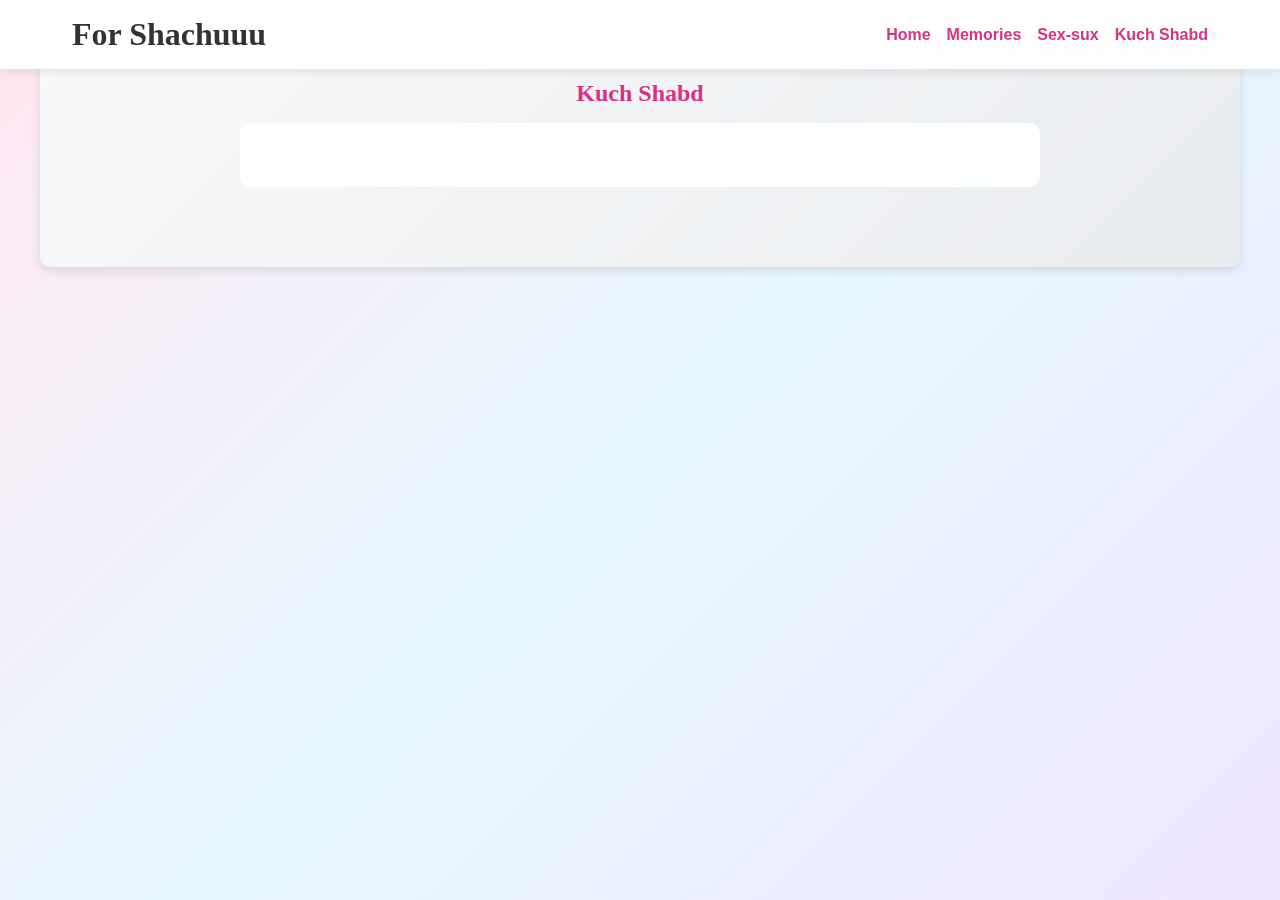
<file: letter.html>
<!DOCTYPE html>
<html lang="en">
<head>
    <meta charset="UTF-8">
    <meta name="viewport" content="width=device-width, initial-scale=1.0">
    <title>My Love Letter - Happy Valentines Shachuuu!</title>
    <link rel="preconnect" href="https://fonts.googleapis.com">
    <link rel="preconnect" href="https://fonts.gstatic.com" crossorigin>
    <link href="https://fonts.googleapis.com/css2?family=Lora:wght@400;700&family=Dancing+Script:wght@400;700&display=swap" rel="stylesheet">
    <link rel="stylesheet" href="styles.css">
</head>
<body>
    <nav class="navbar">
        <div class="nav-container">
            <h1 class="nav-title">For Shachuuu</h1>
            <ul class="nav-menu">
                <li><a href="index.html">Home</a></li>
                <li><a href="memories.html">Memories</a></li>
                <li><a href="videos.html">Sex-sux</a></li>
                <li><a href="letter.html">Kuch Shabd</a></li>
            </ul>
        </div>
    </nav>

    <section class="page-content letter-page">
        <h2 class="page-title">Kuch Shabd</h2>
        <div id="letter-text" class="letter-text">
            <!-- Replace with your personalized letter -->
            <p>Hii Shachu</p>
            <p>Okay this is 13th feb, 04:23am rn and well I okay honestly this website was intended for your bday but I was never able to complete it coz train mein yk kya halat thi kabhi idhr kabhi udhr and upar se ghr aake didi ki shaadi and then well yk 1st November se things started to get the way they did and I never finished this. But 
                Now that I wanted to do something for you on this valentine's day, I thought why not complete this and make it a valentines gift for you. I know it's not much but I hope you like it. I'm not changing this much, tbh sab kuch jaisa tha vaisa hi hai bas I'm editing this letter completly and happy birthday ko har jagah happy valentines kr raha hu.
                Ik that rn I have no right to call you my valentine but my sweet baby that doesn't mean that I can't feel like that or think like that or believe like that.
                And its okay if you don't want me to be your valentine or you don't wanna be mine but for me you'll always be my valentine baby no matter what. 
                Dekh things aren't the best right now and ik i've been too much up your ass to be honest and ik somewhere you do get why I'm doing what I'm doing shachu. 
                I just want you to know that I love you baby 
                I really really extremely love you and ik you really really ekdum bohot zyada wala love krte ho merese and itni jaldi aise hi give up ni krne wala mai shachu.
                All of this the video and this website maybe might just overwhelm you (I really hope it doesn't) 
                I'm not doing this to get you back shachu uske liye i'm trying vaise, this is to show you that yes we aren't the way we were, yes things are bad but you're still and will always be My cutu baby, My cutu malkin, mera smol gulab jamun, mera cupcake, you'll always be my valentine shachu and none of this will ever make me love you any less than I do. 
                Rather it's only making me love you more and that's the only good part about this.  
            </p>
            <p>So yeah, I just hope you know that I love you and i'm here and we can be so much better my sweet cutu lil baby. Happy Valentines Day. Forever yours.</p>
        </div>
    </section>

    <script src="script.js"></script>
</body>
</html>
</file>
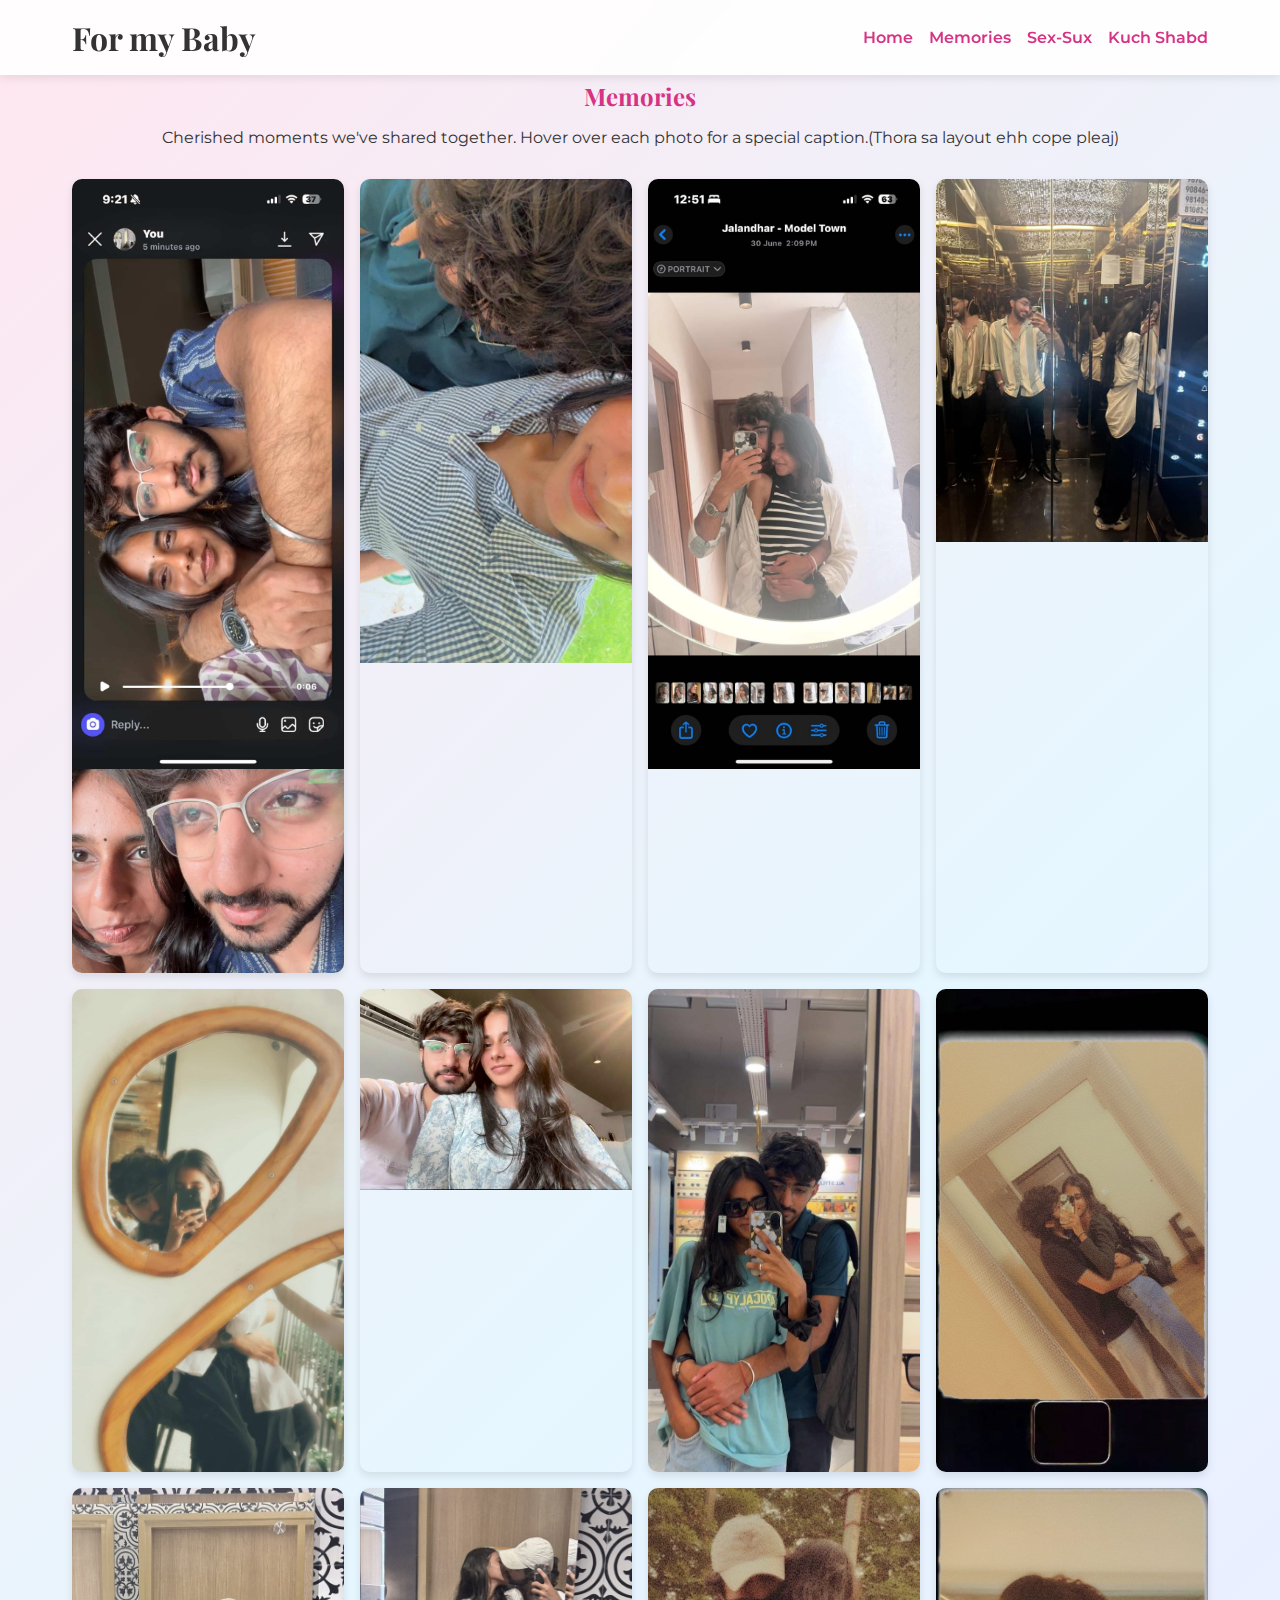
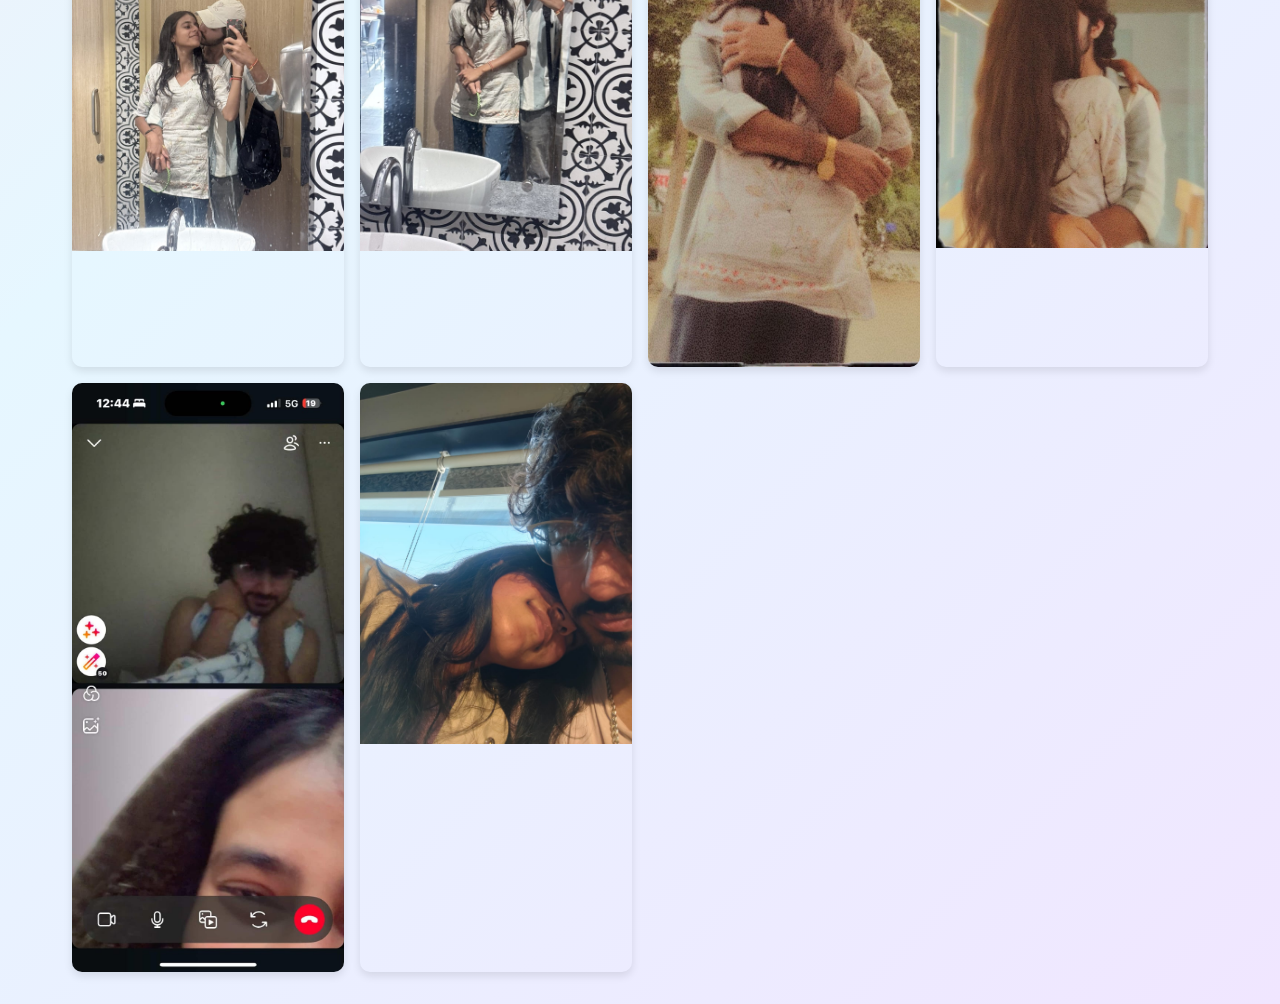
<file: memories.html>
<!DOCTYPE html>
<html lang="en">
<head>
    <meta charset="UTF-8">
    <meta name="viewport" content="width=device-width, initial-scale=1.0">
    <title>Our Memories </title>
    <link rel="preconnect" href="https://fonts.googleapis.com">
    <link rel="preconnect" href="https://fonts.gstatic.com" crossorigin>
    <link href="https://fonts.googleapis.com/css2?family=Playfair+Display:wght@400;700&family=Montserrat:wght@300;400;600&display=swap" rel="stylesheet">
    <link rel="stylesheet" href="styles.css">
</head>
<body>
    <nav class="navbar">
        <div class="nav-container">
            <h1 class="nav-title">For my Baby</h1>
            <ul class="nav-menu">
                <li><a href="index.html">Home</a></li>
                <li><a href="memories.html">Memories</a></li>
                <li><a href="videos.html">Sex-Sux</a></li>
                <li><a href="letter.html">Kuch Shabd</a></li>
            </ul>
        </div>
    </nav>

    <section class="page-content">
        <h2 class="page-title">Memories</h2>
        <p class="page-description">Cherished moments we've shared together. Hover over each photo for a special caption.(Thora sa layout ehh cope pleaj)</p>
        <div class="photo-gallery">
            <div class="photo-item fade-in">
                <img src="img1.jpeg" alt="Memory 1" loading="lazy">
                <img src="img2.jpeg" alt="Memory 1" loading="lazy">
                <div class="caption">Our first akele meetup – unforgettable!</div>
            </div>
            <div class="photo-item fade-in">
                <!-- Add your photo here: src="images/memory2.jpg" -->
                <img src="img11.jpeg" alt="Memory 2" loading="lazy">
                <div class="caption">Park mein masti masti</div>
            </div>
            <div class="photo-item fade-in">
                <!-- Add your photo here: src="images/memory2.jpg" -->
                <img src="img12.jpeg" alt="Memory 2" loading="lazy">
               
                
                <div class="caption">Tan mein masti hehe</div>
            </div>
            <div class="photo-item fade-in">
                <!-- Add your photo here: src="images/memory2.jpg" -->
                 <img src="img13.jpeg" alt="Memory 2" loading="lazy">
               <div class="caption">Tan mein masti hehe</div>
            </div>
            <div class="photo-item fade-in">
                <!-- Add your photo here: src="images/memory2.jpg" -->
                 <img src="img14.jpeg" alt="Memory 2" loading="lazy">
               <div class="caption">Tan mein masti hehe</div>
            </div>
            

            <div class="photo-item fade-in">
                <!-- Add your photo here: src="images/memory2.jpg" -->
                <img src="img9.jpeg" alt="Memory 2" loading="lazy">
                <div class="caption">Humari pehli story hehe.</div>
            </div>
            <div class="photo-item fade-in">
                <!-- Add your photo here: src="images/memory2.jpg" -->
                <img src="img10.jpeg" alt="Memory 2" loading="lazy">
                <div class="caption">Our first photo as a couple?</div>
            </div>
            <div class="photo-item fade-in">
                <!-- Add your photo here: src="images/memory2.jpg" -->
                <img src="img8.jpeg" alt="Memory 2" loading="lazy">
                <div class="caption">Wonderland wala din funshun</div>
            </div>
            <div class="photo-item fade-in">
                <!-- Add your photo here: src="images/memory2.jpg" -->
                <img src="img4.jpeg" alt="Memory 2" loading="lazy">
                <div class="caption">Humara photos wala hangout soo cool!!!</div>
            </div>
             <div class="photo-item fade-in">
                <!-- Add your photo here: src="images/memory2.jpg" -->
                <img src="img5.jpeg" alt="Memory 2" loading="lazy">
                 <div class="caption">Humara photos wala hangout soo cool!!!</div>
            </div>
            <div class="photo-item fade-in">
                <!-- Add your photo here: src="images/memory2.jpg" -->
               <img src="img6.jpeg" alt="Memory 2" loading="lazy">
                 <div class="caption">Humara photos wala hangout soo cool!!!</div>
            </div>
            <div class="photo-item fade-in">
                <!-- Add your photo here: src="images/memory2.jpg" -->
               <img src="img7.jpeg" alt="Memory 2" loading="lazy">
                 <div class="caption">Humara photos wala hangout soo cool!!!</div>
            </div>
            
            
            <div class="photo-item fade-in">
                <!-- Add your photo here: src="images/memory2.jpg" -->
                <img src="img3.jpeg" alt="Memory 2" loading="lazy">
                <div class="caption">Teri one of the most favs hehe</div>
            </div>
            <div class="photo-item fade-in">
                <!-- Add your photo here: src="images/memory2.jpg" -->
                <img src="img15.jpeg" alt="Memory 2" loading="lazy">
                <div class="caption">Our last photo (For now)</div>
            </div>
            
            <!-- Add more photo items as needed -->
        </div>
    </section>

    <script src="script.js"></script>
</body>

</html>
</file>
<file: styles.css>
/* General Styles */
* {
    margin: 0;
    padding: 0;
    box-sizing: border-box;
}

body {
    font-family: 'Montserrat', sans-serif;
    background: linear-gradient(135deg, #ffe6f0, #e6f7ff, #f0e6ff);
    color: #333;
    overflow-x: hidden;
    min-height: 100vh;
}

h1, h2 {
    font-family: 'Playfair Display', serif;
}

/* Navigation */
.navbar {
    position: fixed;
    top: 0;
    width: 100%;
    background: rgba(255, 255, 255, 0.9);
    backdrop-filter: blur(10px);
    z-index: 1000;
    box-shadow: 0 2px 10px rgba(0, 0, 0, 0.1);
}

.nav-container {
    display: flex;
    justify-content: space-between;
    align-items: center;
    padding: 1rem 2rem;
    max-width: 1200px;
    margin: 0 auto;
}

.nav-menu {
    list-style: none;
    display: flex;
    gap: 1rem;
}

.nav-menu a {
    text-decoration: none;
    color: #d63384;
    font-weight: 600;
    transition: color 0.3s;
}

.nav-menu a:hover {
    color: #a61e4d;
}

/* Hero Section */
.hero {
    text-align: center;
    padding: 5rem 2rem;
    position: relative;
    overflow: hidden;
}

.floating-hearts {
    position: absolute;
    top: 0;
    left: 0;
    width: 100%;
    height: 100%;
    pointer-events: none;
}

.floating-hearts span {
    position: absolute;
    font-size: 2rem;
    animation: float 6s infinite ease-in-out;
}

@keyframes float {
    0%, 100% { transform: translateY(0); }
    50% { transform: translateY(-20px); }
}

.main-heading {
    font-size: 3rem;
    color: #d63384;
    margin-bottom: 1rem;
    opacity: 0;
    animation: fadeInUp 2s forwards;
}

@keyframes fadeInUp {
    to { opacity: 1; transform: translateY(0); }
    from { opacity: 0; transform: translateY(30px); }
}

.welcome-message {
    font-size: 1.2rem;
    margin-bottom: 2rem;
}

.cta-button {
    background: #d63384;
    color: white;
    border: none;
    padding: 1rem 2rem;
    font-size: 1.1rem;
    border-radius: 50px;
    cursor: pointer;
    transition: background 0.3s;
}

.cta-button:hover {
    background: #a61e4d;
}

.countdown {
    margin: 2rem 0;
    font-size: 1.2rem;
}

.music-btn {
    margin-top: 1rem;
    background: #6c757d;
    color: white;
    border: none;
    padding: 0.5rem 1rem;
    border-radius: 20px;
    cursor: pointer;
}

/* Page Content */
.page-content {
    padding: 5rem 2rem 2rem;
    max-width: 1200px;
    margin: 0 auto;
}

.page-title {
    text-align: center;
    margin-bottom: 1rem;
    color: #d63384;
}

.page-description {
    text-align: center;
    margin-bottom: 2rem;
}

/* Photo Gallery */
.photo-gallery {
    display: grid;
    grid-template-columns: repeat(auto-fill, minmax(250px, 1fr));
    gap: 1rem;
}

.photo-item {
    position: relative;
    overflow: hidden;
    border-radius: 10px;
    box-shadow: 0 4px 8px rgba(0, 0, 0, 0.1);
    transition: transform 0.3s;
}

.photo-item:hover {
    transform: scale(1.05);
}

.photo-item img {
    width: 100%;
    height: auto;
    display: block;
}

.caption {
    position: absolute;
    bottom: 0;
    left: 0;
    right: 0;
    background: rgba(0, 0, 0, 0.7);
    color: white;
    padding: 0.5rem;
    text-align: center;
    opacity: 0;
    transition: opacity 0.3s;
}

.photo-item:hover .caption {
    opacity: 1;
}

/* Video Gallery */
.video-gallery {
    display: grid;
    grid-template-columns: repeat(auto-fill, minmax(300px, 1fr));
    gap: 1rem;
}

.video-item {
    position: relative;
    overflow: hidden;
    border-radius: 10px;
    box-shadow: 0 4px 8px rgba(0, 0, 0, 0.1);
    cursor: pointer;
    transition: transform 0.3s;
}

.video-item:hover {
    transform: scale(1.05);
}

.video-item img {
    width: 100%;
    height: auto;
    display: block;
}

.play-btn {
    position: absolute;
    top: 50%;
    left: 50%;
    transform: translate(-50%, -50%);
    font-size: 3rem;
    color: white;
    background: rgba(0, 0, 0, 0.5);
    border-radius: 50%;
    width: 60px;
    height: 60px;
    display: flex;
    align-items: center;
    justify-content: center;
    transition: background 0.3s;
}

.play-btn:hover {
    background: rgba(0, 0, 0, 0.8);
}

/* Lightbox */
.lightbox {
    display: none;
    position: fixed;
    top: 0;
    left: 0;
    width: 100%;
    height: 100%;
    background: rgba(0, 0, 0, 0.8);
    justify-content: center;
    align-items: center;
    z-index: 2000;
}

.lightbox video {
    max-width: 90%;
    max-height: 90%;
}

.close-btn {
    position: absolute;
    top: 20px;
    right: 20px;
    color: white;
    font-size: 2rem;
    cursor: pointer;
}

/* Slideshow */
.slideshow {
    position: relative;
    width: 100%;
    max-width: 600px;
    margin: 0 auto;
    overflow: hidden;
    border-radius: 10px;
    box-shadow: 0 4px 8px rgba(0, 0, 0, 0.1);
}

.slide {
    display: none;
    position: relative;
}

.slide.active {
    display: block;
}

.slide img {
    width: 100%;
    height: auto;
}

.slide .caption {
    position: absolute;
    bottom: 0;
    left: 0;
    right: 0;
    background: rgba(0, 0, 0, 0.7);
    color: white;
    padding: 1rem;
    text-align: center;
}

.prev-btn, .next-btn {
    position: absolute;
    top: 50%;
    transform: translateY(-50%);
    background: rgba(255, 255, 255, 0.8);
    border: none;
    font-size: 2rem;
    cursor: pointer;
    padding: 0.5rem;
    border-radius: 50%;
    transition: background 0.3s;
}

.prev-btn {
    left: 10px;
}

.next-btn {
    right: 10px;
}

.prev-btn:hover, .next-btn:hover {
    background: rgba(255, 255, 255, 1);
}

/* Letter Page */
.letter-page {
    background: linear-gradient(135deg, #f8f9fa, #e9ecef);
    padding: 5rem 2rem;
    border-radius: 10px;
    box-shadow: 0 4px 8px rgba(0, 0, 0, 0.1);
}

.letter-text {
    font-family: 'Lora', serif;
    font-size: 1.2rem;
    line-height: 1.6;
    text-align: center;
    max-width: 800px;
    margin: 0 auto;
    padding: 2rem;
    background: rgba(255, 255, 255, 0.9);
    border-radius: 10px;
}

/* Responsive Design */
@media (max-width: 768px) {
    .nav-container {
        flex-direction: column;
        padding: 1rem;
    }

    .nav-menu {
        margin-top: 1rem;
        flex-wrap: wrap;
        justify-content: center;
    }

    .main-heading {
        font-size: 2rem;
    }

    .hero {
        padding: 3rem 1rem;
    }

    .page-content {
        padding: 3rem 1rem 1rem;
    }

    .photo-gallery, .video-gallery {
        grid-template-columns: 1fr;
    }

    .slideshow {
        max-width: 100%;
    }

    .letter-text {
        font-size: 1rem;
        padding: 1rem;
    }
}

@media (max-width: 480px) {
    .main-heading {
        font-size: 1.5rem;
    }

    .welcome-message {
        font-size: 1rem;
    }

    .cta-button {
        padding: 0.8rem 1.5rem;
        font-size: 1rem;
    }

    .play-btn {
        font-size: 2rem;
        width: 50px;
        height: 50px;
    }
}
</file>
